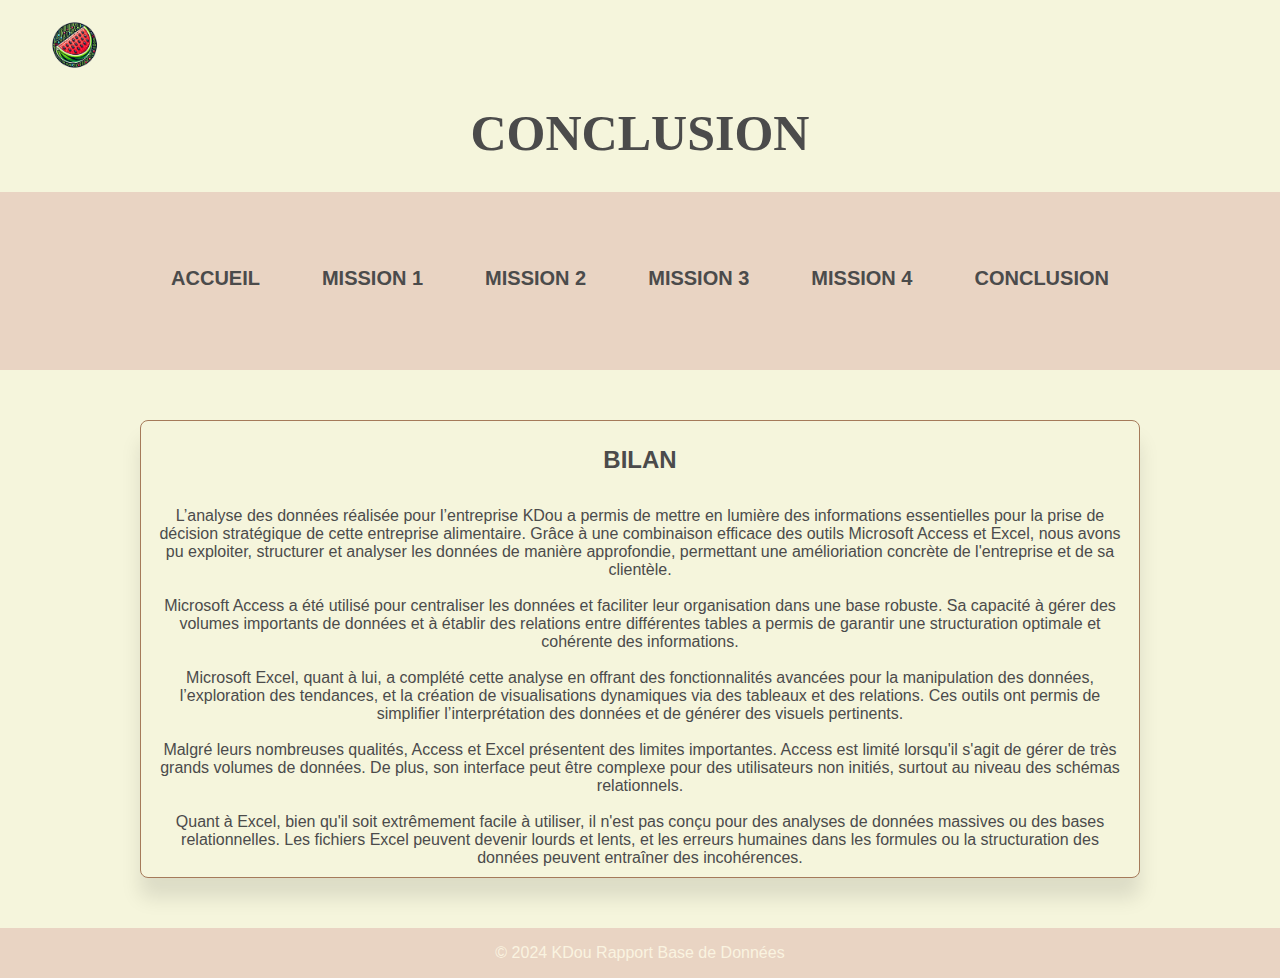
<file: conclusion.html>
<!DOCTYPE html>
<html lang="fr" xmlns="http://www.w3.org/1999/html">
<head>
    <meta charset="UTF-8">
    <meta name="viewport" content="width=device-width, initial-scale=1">
    <title>Mission 3</title>
    <link rel="stylesheet" href="assets/css/style.css">
    <link rel="icon" type="image/png" href="assets/images/logokdou.png"/>
</head>

<body>
<header>
    <img src="assets/images/logokdou.png" class="logo" height="50" width="50"/>
    <div class="text-box">
        <h1>CONCLUSION</h1>
    </div>

    <nav>
        <div class="nav-links">
            <div class="menu-toggle" onclick="toggleMenu()">☰</div>
            <ul class="nav-links">
                <li><a href="index.html">ACCUEIL</a></li>
                <li><a href="mission1.html">MISSION 1</a></li>
                <li><a href="mission2.html">MISSION 2</a></li>
                <li><a href="mission3.html">MISSION 3</a></li>
                <li><a href="mission4.html">MISSION 4</a></li>
                <li><a href="conclusion.html">CONCLUSION</a></li>
            </ul>
        </div>
    </nav>

</header>
<section class="context-section">
    <h2>BILAN</h2>
    <br>
    <p>
        L’analyse des données réalisée pour l’entreprise KDou a permis de mettre en lumière des informations essentielles pour la prise de décision stratégique de cette entreprise alimentaire.
        Grâce à une combinaison efficace des outils Microsoft Access et Excel, nous avons pu exploiter, structurer et analyser les données de manière approfondie, permettant une amélioriation concrète de l'entreprise et de sa clientèle.
     <br>
     <br>
    Microsoft Access a été utilisé pour centraliser les données et faciliter leur organisation dans une base robuste.
    Sa capacité à gérer des volumes importants de données et à établir des relations entre différentes tables a permis de garantir une structuration optimale et cohérente des informations.

        <br>
        <br>
        Microsoft Excel, quant à lui, a complété cette analyse en offrant des fonctionnalités avancées pour la manipulation des données, l’exploration des tendances, et la création de visualisations dynamiques via des tableaux et des relations.
        Ces outils ont permis de simplifier l’interprétation des données et de générer des visuels pertinents.

        <br>
        <br>
        Malgré leurs nombreuses qualités, Access et Excel présentent des limites importantes.
        Access est limité lorsqu'il s'agit de gérer de très grands volumes de données.
        De plus, son interface peut être complexe pour des utilisateurs non initiés, surtout au niveau des schémas relationnels.
        <br>
        <br>
        Quant à Excel, bien qu'il soit extrêmement facile à utiliser, il n'est pas conçu pour des analyses de données massives ou des bases relationnelles.
        Les fichiers Excel peuvent devenir lourds et lents, et les erreurs humaines dans les formules ou la structuration des données peuvent entraîner des incohérences.
    </p>
</section>

<footer>
    <p>© 2024 KDou Rapport Base de Données</p>
</footer>
</body>
</html>
</file>
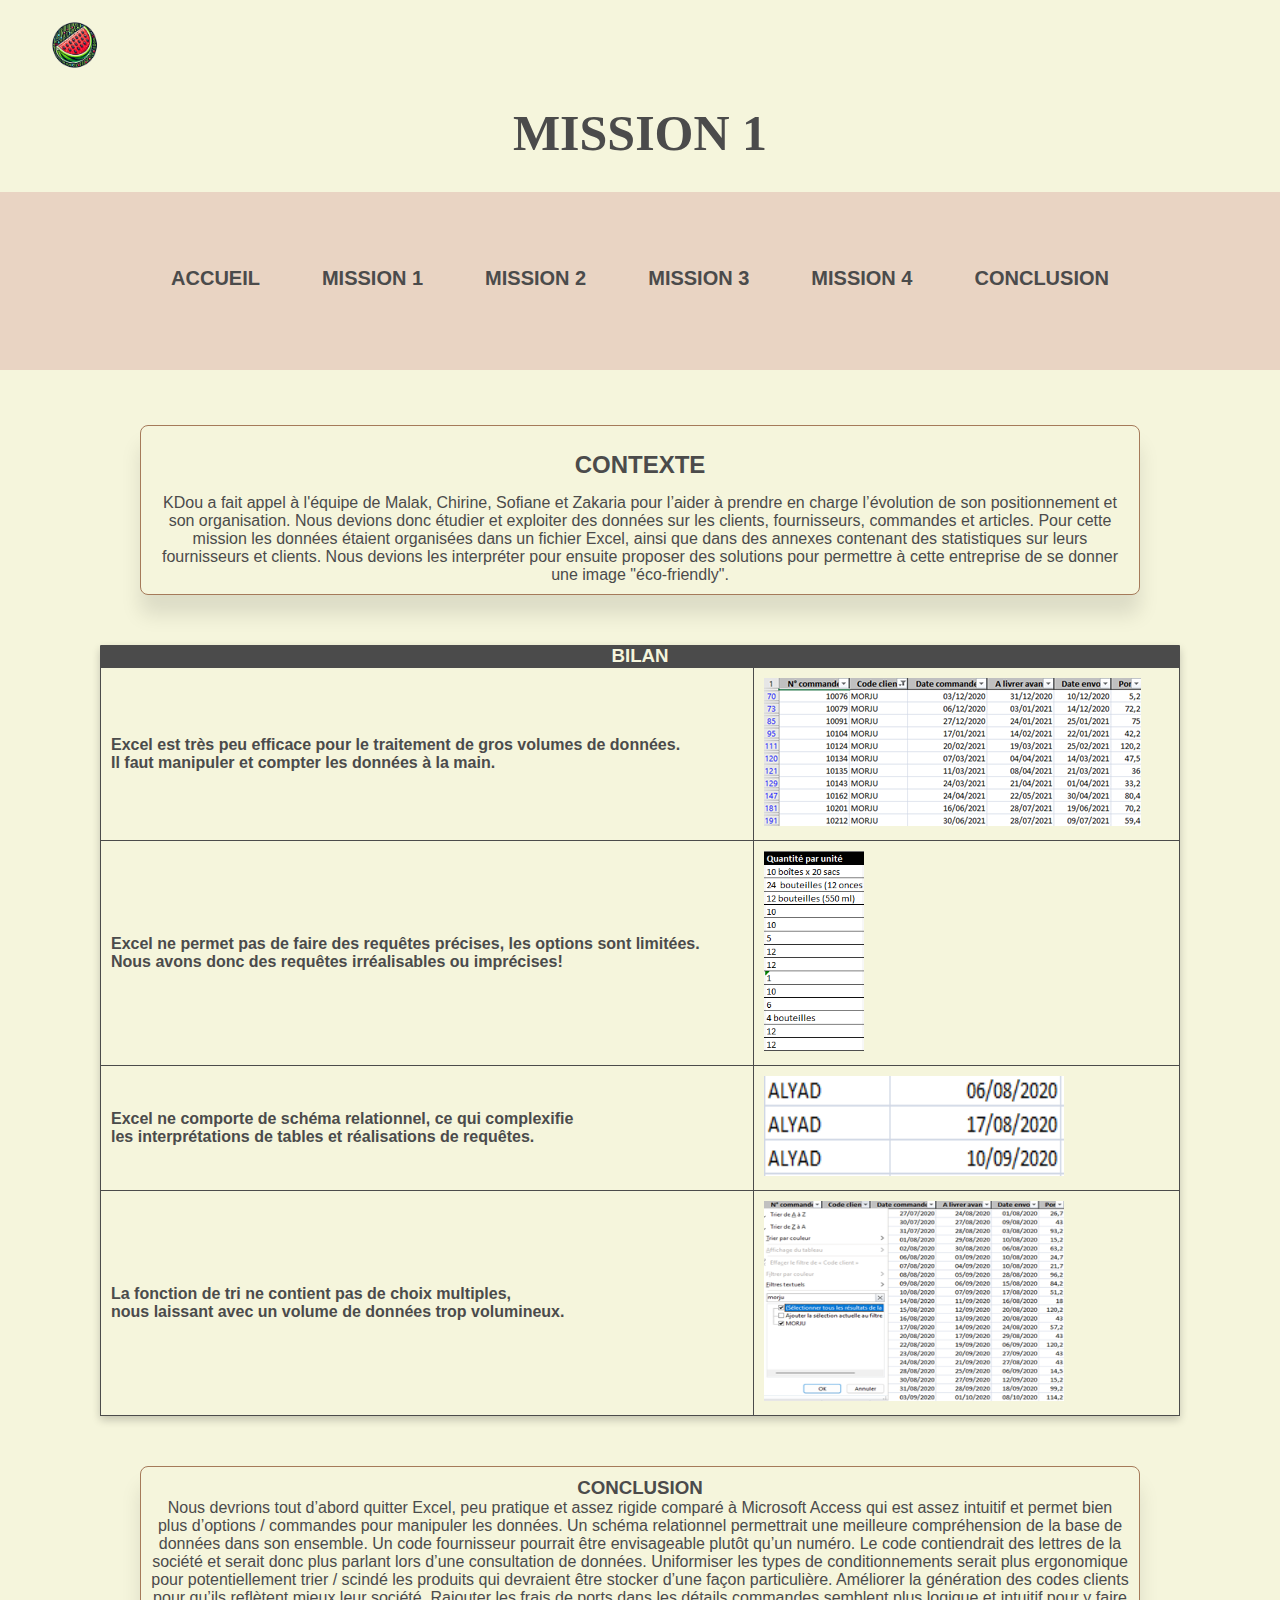
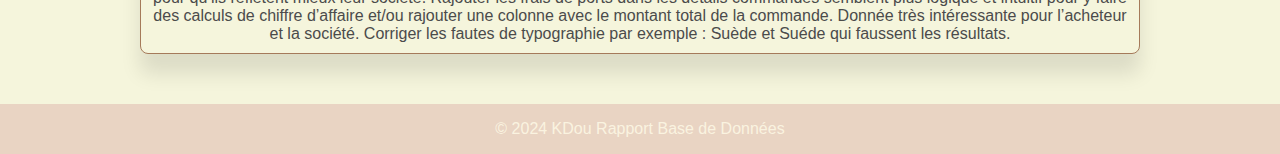
<file: mission1.html>
<!DOCTYPE html>
<html lang="en">
<head>
    <meta charset="utf-8">
    <meta name="viewport" content="width=device-width, initial-scale=1">
    <title>Mission 1</title>
    <link rel="stylesheet" href="assets/css/style.css">
    <link rel="icon" type="image/png" href="assets/images/logokdou.png"/>
</head>

<body>
<header>
    <img src="assets/images/logokdou.png" class="logo" height="50" width="50"/>
    <div class="text-box">
        <h1>MISSION 1</h1>
    </div>
    <nav>
        <div class="nav-links">
            <div class="menu-toggle" onclick="toggleMenu()">☰</div>
            <ul class="nav-links">
                <li><a href="index.html">ACCUEIL</a></li>
                <li><a href="mission1.html">MISSION 1</a></li>
                <li><a href="mission2.html">MISSION 2</a></li>
                <li><a href="mission3.html">MISSION 3</a></li>
                <li><a href="mission4.html">MISSION 4</a></li>
                <li><a href="conclusion.html">CONCLUSION</a></li>
            </ul>
        </div>
    </nav>
</header>




<main>
    <section id="mission3">
        <section class="context-section">
            <h2>CONTEXTE</h2>
            <p>
                KDou a fait appel à l'équipe de Malak, Chirine, Sofiane et Zakaria pour l’aider à prendre en charge l’évolution de son positionnement et son
                organisation. Nous devions donc étudier et exploiter des données sur les clients, fournisseurs, commandes et articles.
                Pour cette mission les données étaient organisées dans un fichier Excel, ainsi que dans des annexes contenant des statistiques sur leurs fournisseurs et clients.
                Nous devions les interpréter pour ensuite proposer des solutions pour permettre à cette entreprise de se donner une image "éco-friendly".
            </p>
        </section>

        <!-- Tableau de résumé  A GARDER A LA FIN-->
        <div class="summary-table">
            <h3 class="Bilan">BILAN </h3>
            <table>
                <tr>
                    <td>Excel est très peu efficace pour le traitement de gros volumes de données. <br>
                        Il faut manipuler et compter les données à la main. </td>
                    <td>

                        <img src="assets/images/table1.png" height="148" width="377"alt = "Grand extrait de tables"/>
                    </td>
                </tr>
                <tr>
                    <td>Excel ne permet pas de faire des requêtes précises, les options sont limitées. <br>
                        Nous avons donc des requêtes irréalisables ou imprécises! </td>
                    <td class ="img-precision">


                        <img src="assets/images/table2.PNG" height="200" width="100"alt = "Listes de quantitées par unités"/>

                    </td>
                </tr>
                <tr>
                    <td>Excel ne comporte de schéma relationnel, ce qui complexifie<br>
                        les interprétations de tables et réalisations de requêtes.</td>
                    <td>
                        <img src="assets/images/table3.PNG" height="100" width="300"alt = "Résultat incompréhensible Nom + Date"/>
                    </td>
                </tr>
                <tr>
                    <td>La fonction de tri ne contient pas de choix multiples, <br>
                        nous laissant avec un volume de données trop volumineux. </td>
                    <td>


                        <img src="assets/images/table4.png" height="200" width="300"alt = "Fonction tri d'Excel"/>
                    </td>
                </tr>
            </table>
        </div>


        <section class="context-section">
            <h3>CONCLUSION</h3>
            <p>
                Nous devrions tout d’abord quitter Excel, peu pratique et assez rigide comparé à Microsoft
                Access qui est assez intuitif et permet bien plus d’options / commandes pour manipuler les
                données. Un schéma relationnel permettrait une meilleure compréhension de la base de
                données dans son ensemble.
                Un code fournisseur pourrait être envisageable plutôt qu’un numéro. Le code contiendrait des
                lettres de la société et serait donc plus parlant lors d’une consultation de données.
                Uniformiser les types de conditionnements serait plus ergonomique pour potentiellement trier /
                scindé les produits qui devraient être stocker d’une façon particulière.
                Améliorer la génération des codes clients pour qu’ils reflètent mieux leur société.
                Rajouter les frais de ports dans les détails commandes semblent plus logique et intuitif pour y
                faire des calculs de chiffre d’affaire et/ou rajouter une colonne avec le montant total de la
                commande. Donnée très intéressante pour l’acheteur et la société.
                Corriger les fautes de typographie par exemple : Suède et Suéde qui faussent les résultats.
            </p>
        </section>
    </section>
</main>


<footer>
    <p> © 2024 KDou Rapport Base de Données</p>
</footer>
</body>
</html>
</file>
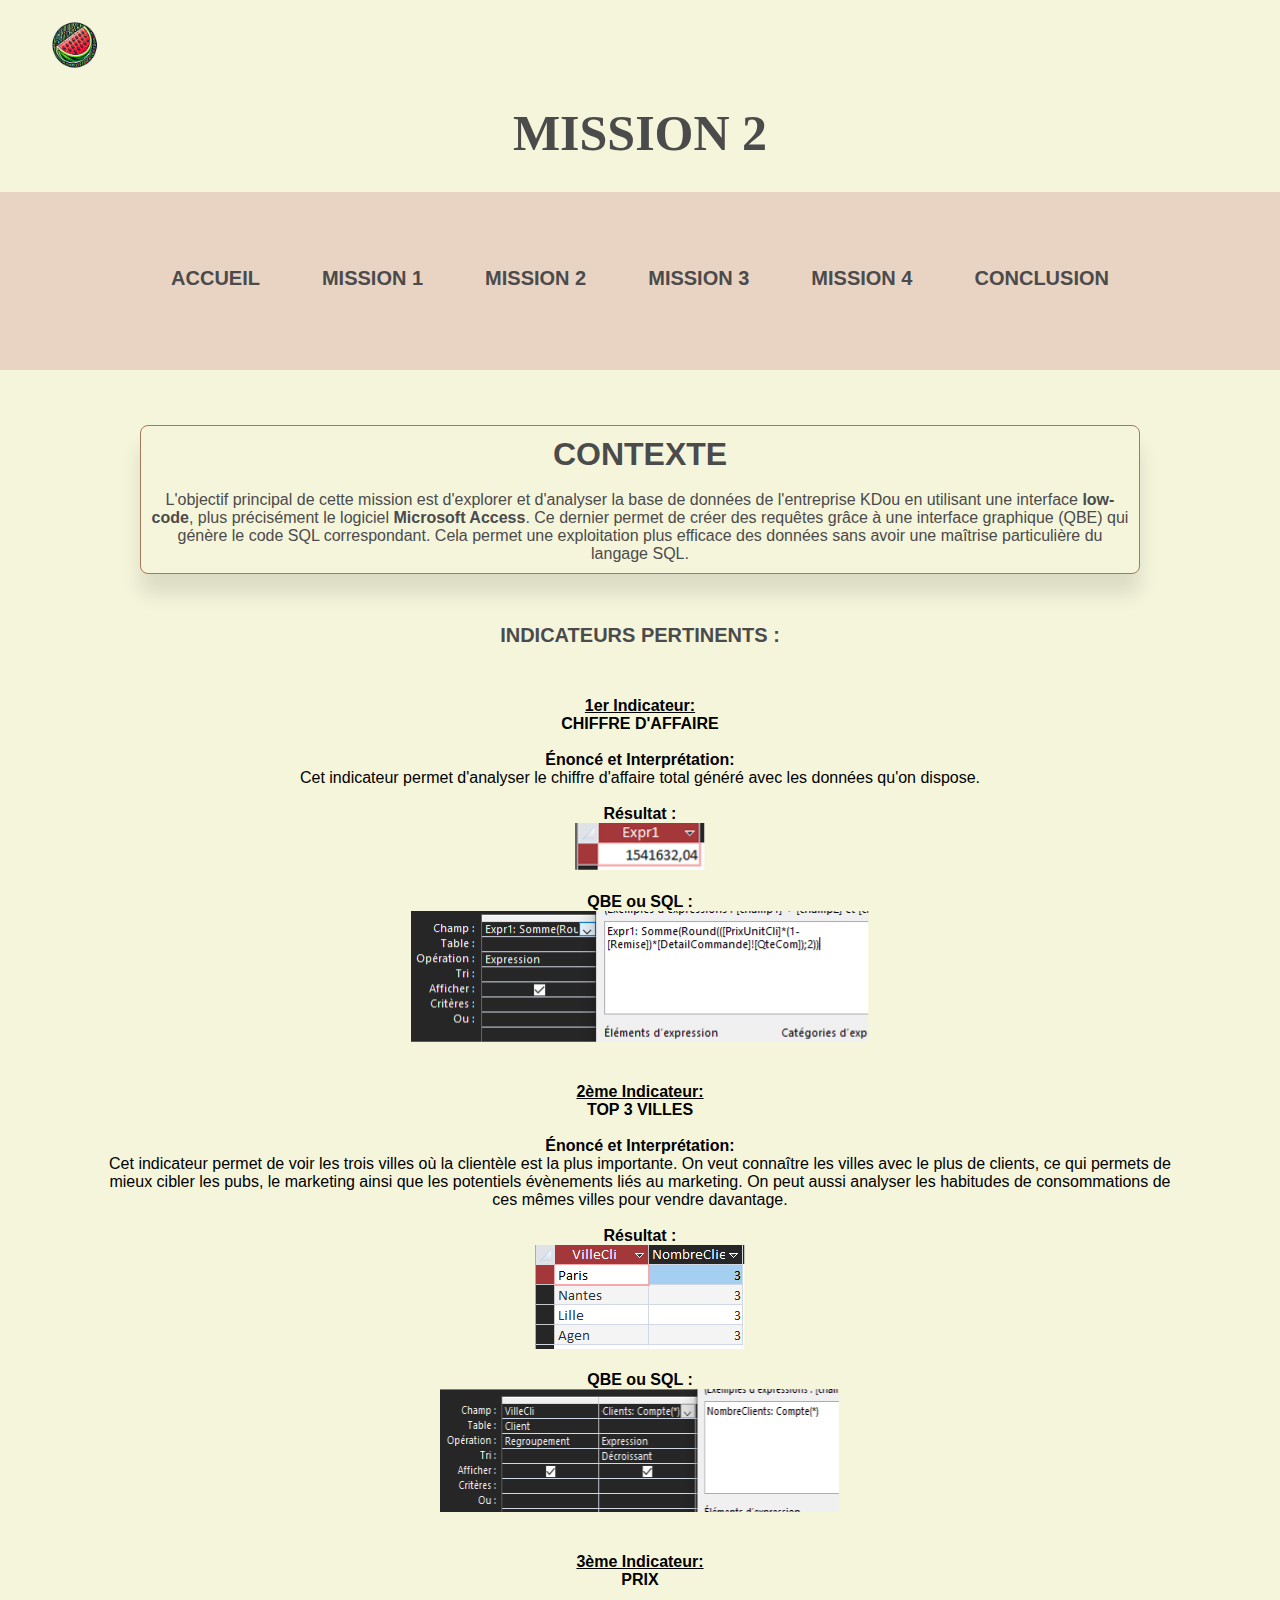
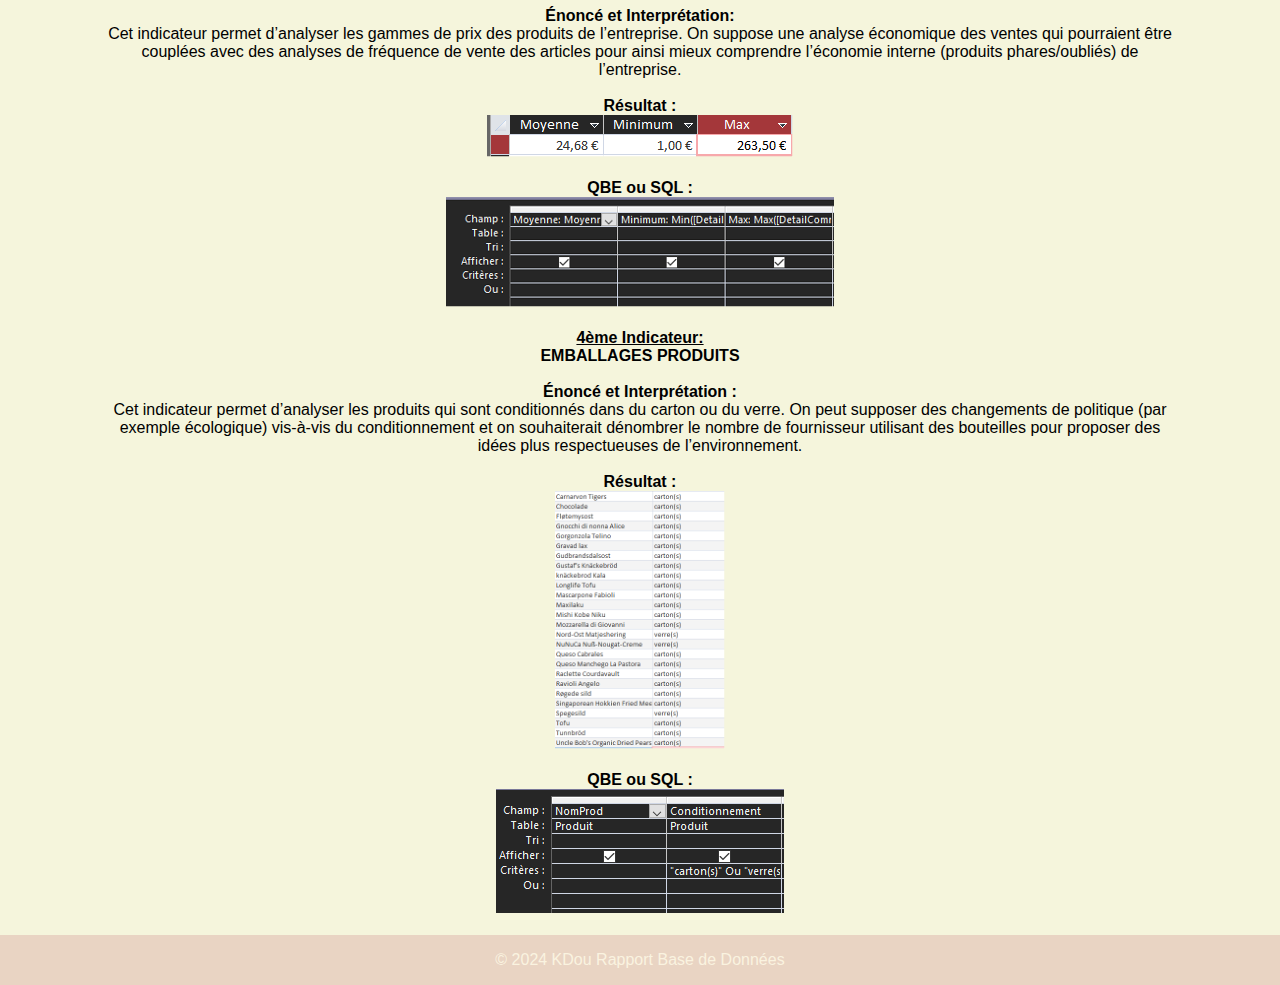
<file: mission2.html>
<!doctype html>
<html lang="fr">

<head>
  <meta charset="UTF-8">
  <meta name="viewport" content="width=device-width, initial-scale=1">
  <title>Mission 2</title>
  <link rel="stylesheet" href="assets/css/style.css">
  <link rel="icon" type="image/png" href="assets/images/logokdou.png"/>
</head>


<body>
  <header>
    <img src="assets/images/logokdou.png" class="logo" height="50" width="50"/>
    <div class="text-box">
      <h1>MISSION 2</h1>
    </div>
    <nav>
      <div class="nav-links">
        <div class="menu-toggle" onclick="toggleMenu()">☰</div>
        <ul class="nav-links">
          <li><a href="index.html">ACCUEIL</a></li>
          <li><a href="mission1.html">MISSION 1</a></li>
          <li><a href="mission2.html">MISSION 2</a></li>
          <li><a href="mission3.html">MISSION 3</a></li>
          <li><a href="mission4.html">MISSION 4</a></li>
          <li><a href="conclusion.html">CONCLUSION</a></li>
        </ul>
      </div>
    </nav>

  </header>

<main>
  <section id="mission2">
    <section class="context-section">
    <h1>CONTEXTE</h1>
    <p>
      <br>
      L'objectif principal de cette mission est d'explorer et d'analyser la base de données de l'entreprise
      KDou en utilisant une interface <strong>low-code</strong>, plus précisément le logiciel <strong>Microsoft
      Access</strong>. Ce dernier permet de créer des requêtes grâce à une interface graphique (QBE)
      qui génère le code SQL correspondant. Cela permet une exploitation plus efficace des données sans avoir
      une maîtrise particulière du langage SQL.
      </br>
    </p>
    </section>

    <h3>INDICATEURS PERTINENTS :</h3>
  </section>


  <div class="card2-container">

    <article class="card2">
      <header>
        <br>
        <h4><u>1er Indicateur:</u> </h4>
          <span><strong>CHIFFRE D'AFFAIRE</strong></span>
      </header>
      <div class="content">



          <br>
          <span><h4>Énoncé et Interprétation:</h4></span>


            <span>Cet indicateur permet d'analyser le chiffre d'affaire total généré avec les données qu'on dispose.</span>

          <br>
        <br>
          <span><strong>Résultat :</strong></span>
          <br>


          <img src="assets/images/Sans titre.png" alt="resulat" height="48" width="130"/>

        <br>
          <br>
          <span><strong>QBE ou SQL :</strong></span>
          <br>

          <img src="assets/images/qbe1.png" alt="QBE 1" height="132" width="458"/></section>
          </span>

      </div>
    </article>



    <article class="card2">
      <header>
        <br>
        <br>
        <h4><u>2ème Indicateur:</u> </h4>

        <span><strong>TOP 3 VILLES</strong></span>

        <br>
        <br>
          <span><h4>Énoncé et Interprétation:</h4></span>


            <span>Cet indicateur permet de voir les trois villes où la clientèle est la plus importante.
              On veut connaître les villes avec le plus de clients, ce qui permets de mieux cibler les pubs, le marketing ainsi que les potentiels évènements liés au marketing.
              On peut aussi analyser les habitudes de consommations de ces mêmes villes pour vendre davantage. </span>

        <br>
          <br>
          <span><strong>Résultat :</strong></span>
          <span>
                  <br>

              <img src="assets/images/top3.png" alt="resulat 2" height="104" width="210"/>
          </span>
        <br>
          <br>
          <span><strong>QBE ou SQL :</strong></span>

        <br>
          <img src="assets/images/top3sql.png" alt="QBE 2" height="124" width="400"/>
      </header>

      <div class="content">


      </div>
    </article>



    <article class="card2">
      <header>
        <br>
        <br>
        <h4><u>3ème Indicateur:</u></h4>
        <span><strong>PRIX</strong></span>
      </header>
      <div class="content">

          <br>
          <span><h4>Énoncé et Interprétation:</h4></span>
          <p>
            Cet indicateur permet d’analyser les gammes de prix des produits de l’entreprise.
            On suppose une analyse économique des ventes qui pourraient être couplées avec des analyses de fréquence de vente des articles pour ainsi mieux comprendre l’économie interne (produits phares/oubliés) de l’entreprise.
            <br>
          </p>
          <br>
          <span><strong>Résultat :</strong></span>

          <span>
 <br>
      <img src="assets/images/3eresultat.png" alt="resulat 3" height="42" width="306"/>

          </span>
<br>
        <br>
          <span><strong>QBE ou SQL :</strong></span>

        <br>
          <img src="assets/images/qbe3eme.png" alt="QBE 3" height="110" width="388"/>


      </div>
    </article>


    <article class="card2">
      <header>
        <br>
        <h4><u>4ème Indicateur:</u></h4>
        <span><strong>EMBALLAGES PRODUITS</strong></span>
      </header>
      <div class="content">



          <br>
          <span><h4>Énoncé et Interprétation :</h4></span>
          <p>
            Cet indicateur permet d’analyser les produits qui sont conditionnés dans du carton ou du verre.
            On peut supposer des changements de politique (par exemple écologique) vis-à-vis du conditionnement et on souhaiterait dénombrer le nombre de fournisseur utilisant des bouteilles pour proposer des idées plus respectueuses de l’environnement.
          </p>
          <br>
          <span><strong>Résultat :</strong></span>

          <span>
 <br>
      <img src="assets/images/resultat4e.png" alt="resulat 4" height="258" width="170"/>

          </span>
  <br>
        <br>
          <span><strong>QBE ou SQL :</strong></span>

        <br>
          <img src="assets/images/qbe4.png" alt="QBE 4" height="124" width="288"/></ol>

      </div>
    </article>
  </div>
  </section>
</main>
  <br>

  <footer>
    <p>© 2024 KDou Rapport Base de Données</p>
  </footer>
</body>

</html>
</file>
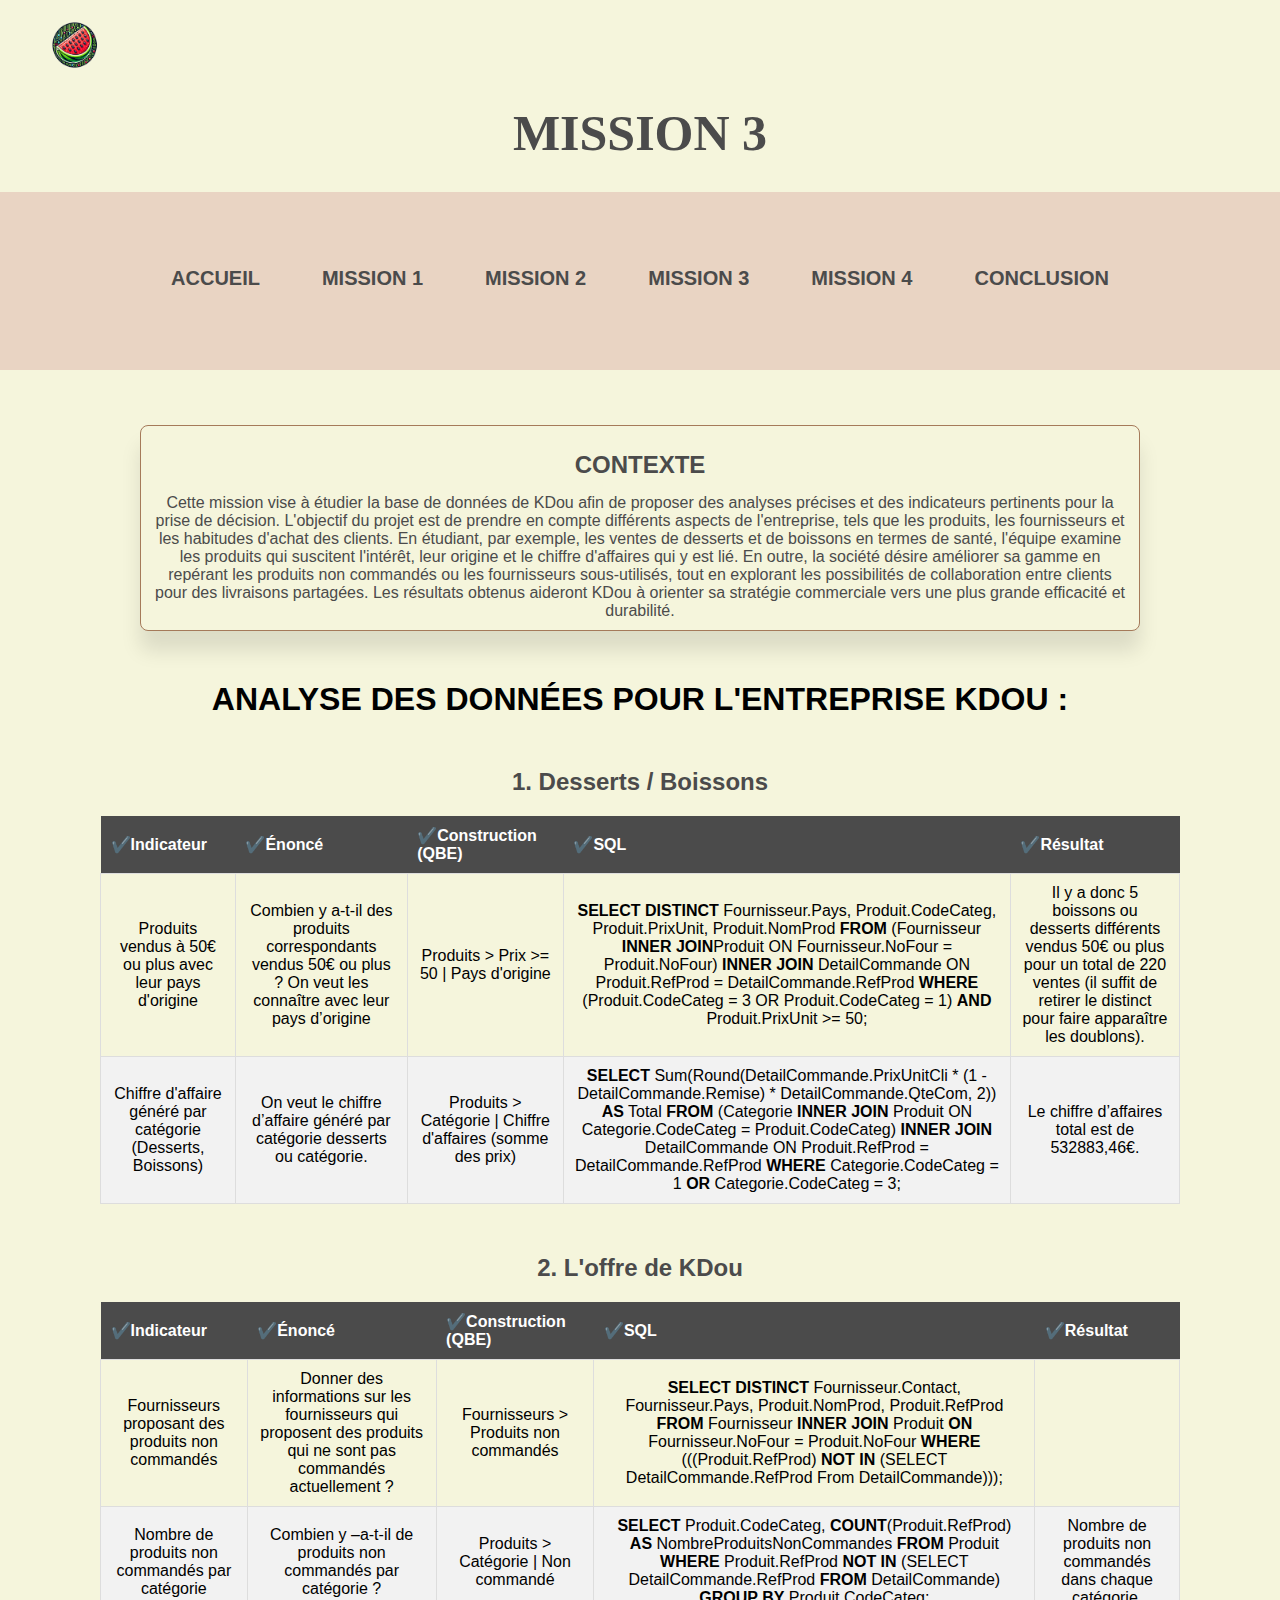
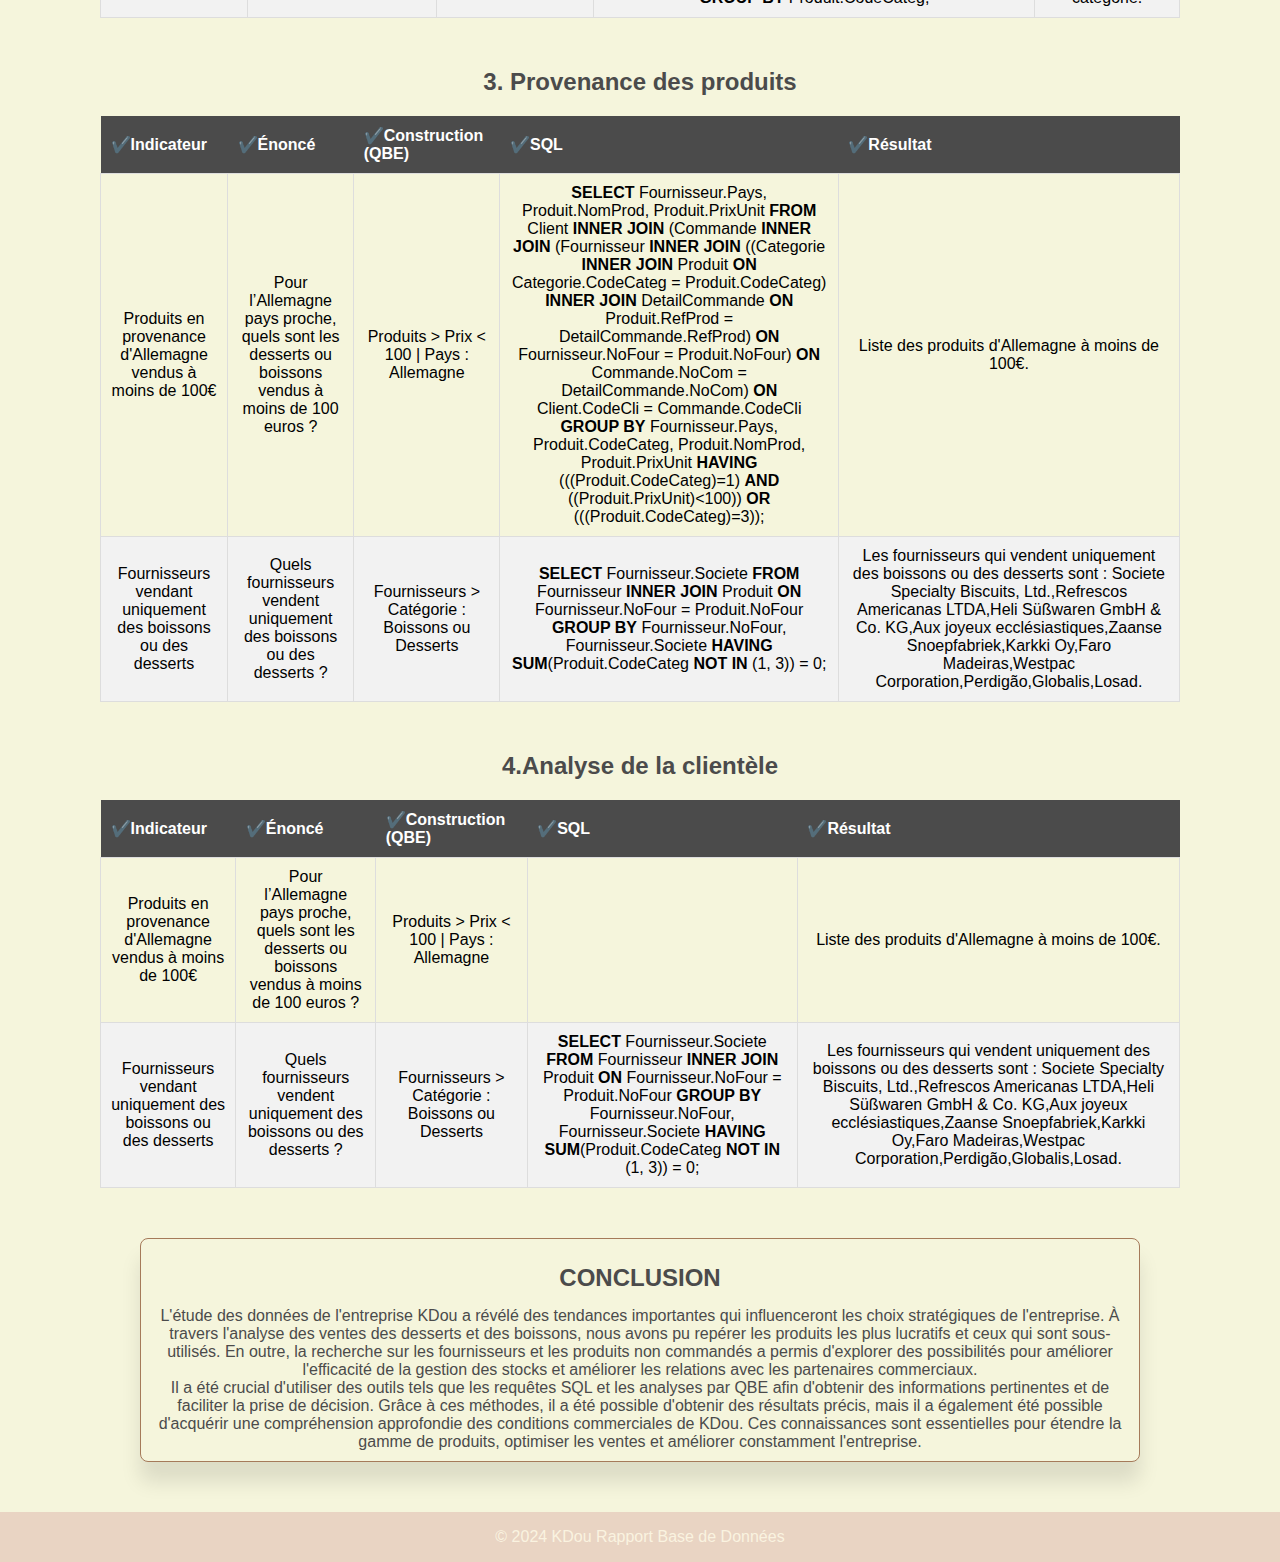
<file: mission3.html>
<!DOCTYPE html>
<html lang="fr">
<head>
  <meta charset="UTF-8">
  <meta name="viewport" content="width=device-width, initial-scale=1">
  <title>Mission 3</title>
  <link rel="stylesheet" href="assets/css/style.css">
  <link rel="icon" type="image/png" href="assets/images/logokdou.png"/>
</head>

<body>
<header>
  <img src="assets/images/logokdou.png" class="logo" height="50" width="50"/>
  <div class="text-box">
    <h1>MISSION 3</h1>
  </div>

  <nav>
    <div class="nav-links">
      <div class="menu-toggle" onclick="toggleMenu()">☰</div>
      <ul class="nav-links">
        <li><a href="index.html">ACCUEIL</a></li>
        <li><a href="mission1.html">MISSION 1</a></li>
        <li><a href="mission2.html">MISSION 2</a></li>
        <li><a href="mission3.html">MISSION 3</a></li>
        <li><a href="mission4.html">MISSION 4</a></li>
        <li><a href="conclusion.html">CONCLUSION</a></li>
      </ul>
    </div>
  </nav>

</header>

<main>

  <section id="mission3">
    <section class="context-section">
    <h2>CONTEXTE</h2>
    <p>
      Cette mission vise à étudier la base de données de KDou afin de proposer des analyses précises et des indicateurs
      pertinents pour la prise de décision.
      L'objectif du projet est de prendre en compte différents aspects de l'entreprise, tels que les produits,
      les fournisseurs et les habitudes d'achat des clients.
      En étudiant, par exemple, les ventes de desserts et de boissons en termes de santé, l'équipe examine les produits
      qui suscitent l'intérêt, leur origine et le chiffre d'affaires qui y est lié.
      En outre, la société désire améliorer sa gamme en repérant les produits non commandés ou les fournisseurs
      sous-utilisés, tout en explorant les possibilités de collaboration entre clients pour des livraisons partagées.
      Les résultats obtenus aideront KDou à orienter sa stratégie commerciale vers une plus grande efficacité et durabilité.
    </p>
    </section>

    <section>
    <h1>ANALYSE DES DONNÉES POUR L'ENTREPRISE KDOU :</h1>
    </section>



    <h2>1. Desserts / Boissons</h2>
    <table class="indicators-table">
      <thead>
        <tr>
          <th>✔️Indicateur</th>
          <th>✔️Énoncé</th>
          <th>✔️Construction (QBE)</th>
          <th>✔️SQL</th>
          <th>✔️Résultat</th>
        </tr>
      </thead>
      <tbody>
      <tr>
        <td>Produits vendus à 50€ ou plus avec leur pays d'origine</td>
        <td>Combien y a-t-il des produits correspondants vendus 50€ ou plus ? On veut les connaître
          avec leur pays d’origine</td>
        <td><code>Produits > Prix >= 50 | Pays d'origine</code></td>
        <td><code>
          <strong>SELECT DISTINCT</strong> Fournisseur.Pays, Produit.CodeCateg, Produit.PrixUnit, Produit.NomProd
          <strong>FROM</strong> (Fournisseur
          <strong>INNER JOIN</strong>Produit ON Fournisseur.NoFour = Produit.NoFour)
          <strong>INNER JOIN</strong> DetailCommande ON Produit.RefProd = DetailCommande.RefProd
          <strong>WHERE</strong> (Produit.CodeCateg = 3 OR Produit.CodeCateg = 1)
          <strong>AND</strong> Produit.PrixUnit >= 50;
        </code></td>
        <td>Il y a donc 5 boissons ou desserts différents vendus 50€ ou plus pour un total de 220 ventes (il suffit de
          retirer le distinct pour faire apparaître les doublons).</td>
      </tr>

      <tr>
        <td>Chiffre d'affaire généré par catégorie (Desserts, Boissons)</td>
        <td>On veut le chiffre d’affaire généré par catégorie desserts ou catégorie. </td>
        <td><code>Produits > Catégorie | Chiffre d'affaires (somme des prix)</code></td>
        <td><code>
          <strong>SELECT</strong> Sum(Round(DetailCommande.PrixUnitCli * (1 - DetailCommande.Remise) * DetailCommande.QteCom, 2)) <strong>AS</strong> Total
          <strong>FROM</strong>
          (Categorie
          <strong>INNER JOIN</strong> Produit ON Categorie.CodeCateg = Produit.CodeCateg)
          <strong>INNER JOIN</strong> DetailCommande ON Produit.RefProd = DetailCommande.RefProd
          <strong>WHERE</strong>
          Categorie.CodeCateg = 1 <strong>OR</strong> Categorie.CodeCateg = 3;
        </code></td>
        <td>Le chiffre d’affaires total est de 532883,46€.</td>
      </tr>
      </tbody>
    </table>

    <!--L'offre de KDou -->
    <h2>2. L'offre de KDou</h2>
    <table class="indicators-table">
      <thead>
      <tr>
        <th>✔️Indicateur</th>
        <th>✔️Énoncé</th>
        <th>✔️Construction (QBE)</th>
        <th>✔️SQL</th>
        <th>✔️Résultat</th>
      </tr>
      </thead>
      <tbody>
      <tr>
        <td>Fournisseurs proposant des produits non commandés</td>
        <td>Donner des informations sur les fournisseurs qui proposent des produits qui ne sont pas
          commandés actuellement ? </td>
        <td><code>Fournisseurs > Produits non commandés</code></td>
        <td><code>
          <strong>SELECT DISTINCT</strong> Fournisseur.Contact, Fournisseur.Pays, Produit.NomProd, Produit.RefProd
          <strong>FROM</strong> Fournisseur <strong>INNER JOIN</strong> Produit <strong>ON</strong> Fournisseur.NoFour = Produit.NoFour
          <strong>WHERE</strong> (((Produit.RefProd) <strong>NOT IN</strong> (SELECT DetailCommande.RefProd From DetailCommande)));
        </code></td>
        <td></td>
      </tr>
      <tr>
        <td>Nombre de produits non commandés par catégorie</td>
        <td> Combien y –a-t-il de produits non commandés par catégorie ?</td>
        <td><code>Produits > Catégorie | Non commandé</code></td>
        <td><code>
          <strong>SELECT</strong> Produit.CodeCateg, <strong>COUNT</strong>(Produit.RefProd) <strong>AS</strong> NombreProduitsNonCommandes
          <strong>FROM</strong> Produit
          <strong>WHERE</strong> Produit.RefProd <strong>NOT IN</strong> (SELECT DetailCommande.RefProd <strong>FROM</strong> DetailCommande)
          <strong>GROUP BY</strong> Produit.CodeCateg;

        </code></td>
        <td>Nombre de produits non commandés dans chaque catégorie.</td>
      </tr>
      </tbody>
    </table>


    <!-- Provenance des produits -->
    <h2>3. Provenance des produits</h2>
    <table class="indicators-table">
      <thead>
      <tr>
        <th>✔️Indicateur</th>
        <th>✔️Énoncé</th>
        <th>✔️Construction (QBE)</th>
        <th>✔️SQL</th>
        <th>✔️Résultat</th>
      </tr>
      </thead>
      <tbody>
      <tr>
        <td>Produits en provenance d'Allemagne vendus à moins de 100€</td>
        <td>Pour l’Allemagne pays proche, quels sont les desserts ou boissons vendus à moins
          de 100 euros ?</td>
        <td><code>Produits > Prix < 100 | Pays : Allemagne</code></td>
        <td><code>
          <strong>SELECT</strong> Fournisseur.Pays, Produit.NomProd, Produit.PrixUnit
          <strong>FROM</strong> Client <strong>INNER JOIN</strong> (Commande <strong>INNER JOIN</strong> (Fournisseur <strong>INNER JOIN</strong>
          ((Categorie <strong>INNER JOIN</strong> Produit <strong>ON</strong> Categorie.CodeCateg = Produit.CodeCateg) <strong>INNER JOIN</strong>
          DetailCommande <strong>ON</strong> Produit.RefProd = DetailCommande.RefProd) <strong>ON</strong> Fournisseur.NoFour = Produit.NoFour)
          <strong>ON</strong> Commande.NoCom = DetailCommande.NoCom) <strong>ON</strong> Client.CodeCli = Commande.CodeCli
          <strong>GROUP BY</strong> Fournisseur.Pays, Produit.CodeCateg, Produit.NomProd, Produit.PrixUnit
          <strong>HAVING</strong> (((Produit.CodeCateg)=1) <strong>AND</strong> ((Produit.PrixUnit)<100)) <strong>OR</strong> (((Produit.CodeCateg)=3));

        </code></td>
        <td>Liste des produits d'Allemagne à moins de 100€.</td>
      </tr>
      <tr>
        <td>Fournisseurs vendant uniquement des boissons ou des desserts</td>
        <td>Quels fournisseurs vendent uniquement des boissons ou des desserts ?</td>
        <td><code>Fournisseurs > Catégorie : Boissons ou Desserts</code></td>
        <td><code>
          <strong>SELECT</strong> Fournisseur.Societe
          <strong>FROM</strong> Fournisseur
          <strong>INNER JOIN</strong> Produit <strong>ON</strong> Fournisseur.NoFour = Produit.NoFour
          <strong>GROUP BY</strong> Fournisseur.NoFour, Fournisseur.Societe
          <strong>HAVING SUM</strong>(Produit.CodeCateg <strong>NOT IN</strong> (1, 3)) = 0;

        </code></td>
        <td>
          Les fournisseurs qui vendent uniquement des boissons ou des desserts sont : Societe
          Specialty Biscuits, Ltd.,Refrescos Americanas LTDA,Heli Süßwaren GmbH & Co. KG,Aux joyeux ecclésiastiques,Zaanse Snoepfabriek,Karkki Oy,Faro Madeiras,Westpac  Corporation,Perdigão,Globalis,Losad.

        </td>
      </tr>
      </tbody>
    </table>

    <h2>4.Analyse de la clientèle</h2>
    <table class="indicators-table">
      <thead>
      <tr>
        <th>✔️Indicateur</th>
        <th>✔️Énoncé</th>
        <th>✔️Construction (QBE)</th>
        <th>✔️SQL</th>
        <th>✔️Résultat</th>
      </tr>
      </thead>
      <tbody>
      <tr>
        <td>Produits en provenance d'Allemagne vendus à moins de 100€</td>
        <td>Pour l’Allemagne pays proche, quels sont les desserts ou boissons vendus à moins
          de 100 euros ?
        </td>
        <td><code>Produits > Prix < 100 | Pays : Allemagne</code></td>
        <td><code>

        </code></td>
        <td>Liste des produits d'Allemagne à moins de 100€.</td>
      </tr>

      <tr>
        <td>Fournisseurs vendant uniquement des boissons ou des desserts</td>
        <td>Quels fournisseurs vendent uniquement des boissons ou des desserts ?</td>
        <td><code>Fournisseurs > Catégorie : Boissons ou Desserts</code></td>
        <td><code>
          <strong>SELECT</strong> Fournisseur.Societe
          <strong>FROM</strong> Fournisseur
          <strong>INNER JOIN</strong> Produit <strong>ON</strong> Fournisseur.NoFour = Produit.NoFour
          <strong>GROUP BY</strong> Fournisseur.NoFour, Fournisseur.Societe
          <strong>HAVING SUM</strong>(Produit.CodeCateg <strong>NOT IN</strong> (1, 3)) = 0;

        </code></td>
        <td>
          Les fournisseurs qui vendent uniquement des boissons ou des desserts sont : Societe
          Specialty Biscuits, Ltd.,Refrescos Americanas LTDA,Heli Süßwaren GmbH & Co. KG,Aux joyeux ecclésiastiques,Zaanse Snoepfabriek,Karkki Oy,Faro Madeiras,Westpac  Corporation,Perdigão,Globalis,Losad.

        </td>
      </tr>
      </tbody>
    </table>


  </section>

  <section class="context-section">
    <h2>CONCLUSION</h2>
    <p>
      L'étude des données de l'entreprise KDou a révélé des tendances importantes qui influenceront les choix
      stratégiques de l'entreprise. À travers l'analyse des ventes des desserts et des boissons, nous avons pu repérer
      les produits les plus lucratifs et ceux qui sont sous-utilisés. En outre, la recherche sur les fournisseurs et les
      produits non commandés a permis d'explorer des possibilités pour améliorer l'efficacité de la gestion des stocks et
      améliorer les relations avec les partenaires commerciaux.
    </p>

    <p>
      Il a été crucial d'utiliser des outils tels que les requêtes SQL et les analyses par QBE afin d'obtenir des informations
      pertinentes et de faciliter la prise de décision. Grâce à ces méthodes, il a été possible d'obtenir des résultats précis,
      mais il a également été possible d'acquérir une compréhension approfondie des conditions commerciales de KDou. Ces
      connaissances sont essentielles pour étendre la gamme de produits, optimiser les ventes et améliorer constamment
      l'entreprise.
    </p>
  </section>
  </main>

  <footer>
    <p>© 2024 KDou Rapport Base de Données</p>
  </footer>

</body>
</html>
</file>
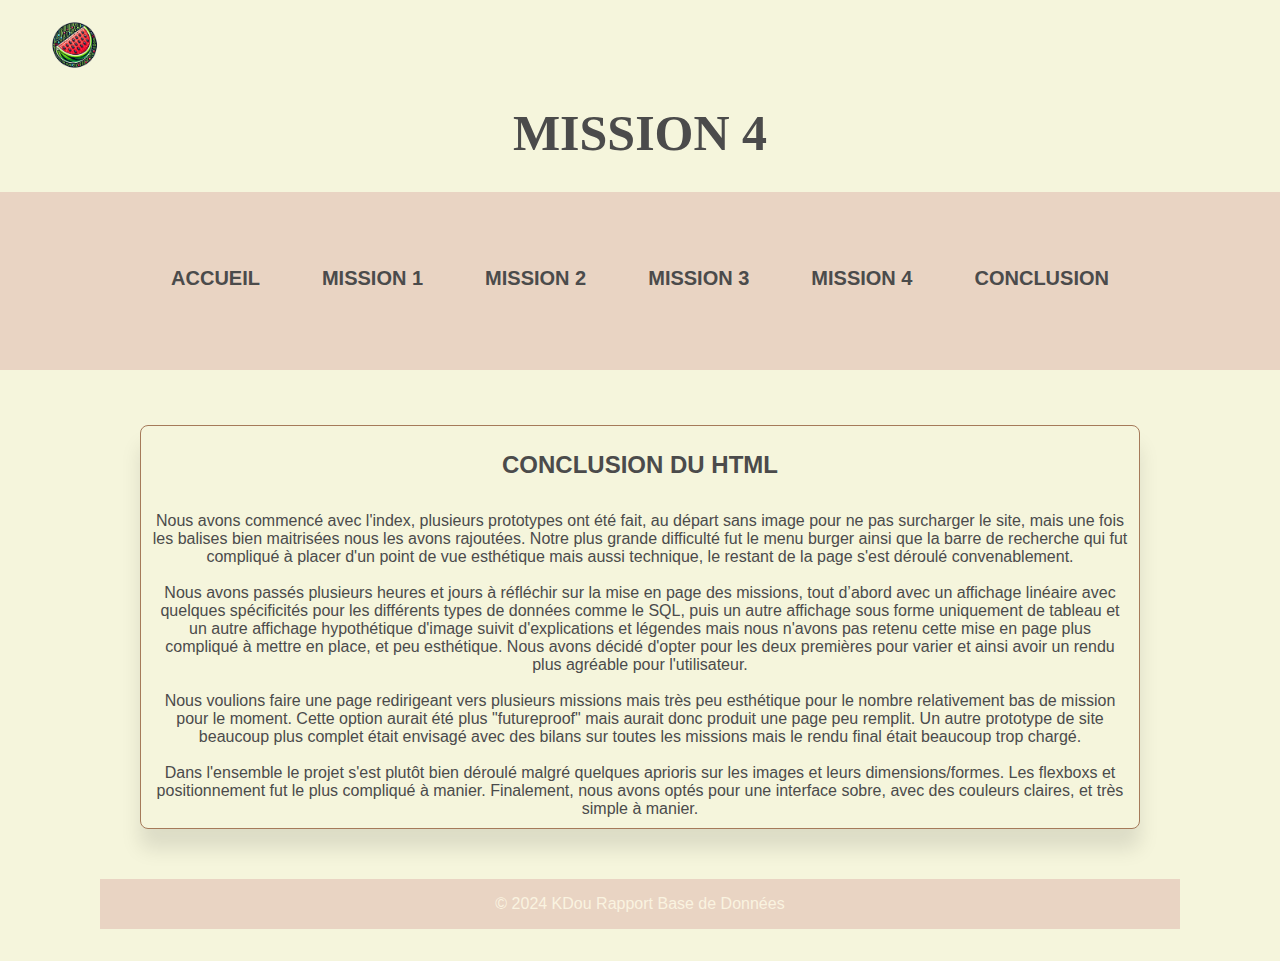
<file: mission4.html>
<!DOCTYPE html>
<html lang="en">
<head>
    <meta charset="utf-8">
    <meta name="viewport" content="width=device-width, initial-scale=1">
    <title>Mission 1</title>
    <link rel="stylesheet" href="assets/css/style.css">
    <link rel="icon" type="image/png" href="assets/images/logokdou.png"/>
</head>

<body>
<header>
    <img src="assets/images/logokdou.png" class="logo" height="50" width="50"/>
    <div class="text-box">
        <h1>MISSION 4</h1>
    </div>
    <nav>
        <div class="nav-links">
            <div class="menu-toggle" onclick="toggleMenu()">☰</div>
            <ul class="nav-links">
                <li><a href="index.html">ACCUEIL</a></li>
                <li><a href="mission1.html">MISSION 1</a></li>
                <li><a href="mission2.html">MISSION 2</a></li>
                <li><a href="mission3.html">MISSION 3</a></li>
                <li><a href="mission4.html">MISSION 4</a></li>
                <li><a href="conclusion.html">CONCLUSION</a></li>
            </ul>
        </div>
    </nav>
</header>

<main>
    <section id="mission4">
        <section class="context-section">
            <h2>CONCLUSION DU HTML</h2>
            <p>
                <br>
                Nous avons commencé avec l'index, plusieurs prototypes ont été fait, au départ sans image pour ne pas surcharger le site, mais une fois les balises bien maitrisées nous les avons rajoutées.
                Notre plus grande difficulté fut le menu burger ainsi que la barre de recherche qui fut compliqué à placer d'un point de vue esthétique mais aussi technique, le restant de la page s'est déroulé convenablement.
                <br>
                <br>
                Nous avons passés plusieurs heures et jours à réfléchir sur la mise en page des missions,
                tout d’abord avec un affichage linéaire avec quelques spécificités pour les différents types de données comme le SQL,
                puis un autre affichage sous forme uniquement de tableau et un autre affichage hypothétique d'image suivit d'explications et légendes mais nous n'avons pas retenu cette mise en page plus compliqué à mettre en place,
                et peu esthétique.
                Nous avons décidé d'opter pour les deux premières pour varier et ainsi avoir un rendu plus agréable pour l'utilisateur.
                <br>
                <br>
                Nous voulions faire une page redirigeant vers plusieurs missions mais très peu esthétique pour le nombre relativement bas de mission pour le moment. Cette option aurait été plus "futureproof" mais aurait donc produit une page peu remplit.
                Un autre prototype de site beaucoup plus complet était envisagé avec des bilans sur toutes les missions mais le rendu final était beaucoup trop chargé.
                <br>
                <br>
                Dans l'ensemble le projet s'est plutôt bien déroulé malgré quelques aprioris sur les images et leurs dimensions/formes. Les flexboxs et positionnement fut le plus compliqué à manier.
                Finalement, nous avons optés pour une interface sobre, avec des couleurs claires, et très simple à manier.
            </p>
        </section>

        <footer>
            <p>© 2024 KDou Rapport Base de Données</p>
        </footer>
</body>
</html>
</file>
<file: assets/css/style.css>
* {
    margin: 0;
    padding: 0;
    font-family: "Geist", sans-serif;
    box-sizing: border-box;
}

body {
    background-color: #F5F5DC;
    font-family: Arial, sans-serif;
    color: black;
    display: flex;
    flex-direction: column;
    min-height: 100vh;
    width: 100%;
    overflow-x: hidden;
}

.header {
    justify-content: center;
    align-items: center;
    padding: 20px 0;
}

.logo {
    height: 50px;
    margin-top: 20px;
    margin-left: 50px;
}

.menu-toggle {
    display: none;
}




nav {
    display: flex;
    justify-content: center;
    align-items: center;
    padding: 5% 6%;
    width: 100%;
    box-sizing: border-box;
    flex-wrap: wrap;
    background-color: #E9D4C3;
    background-size: cover; /* Pour couvrir toute la largeur et hauteur de l'élément */
    background-position: center; /* Centre l'image */

}

nav img {
    width: 150px;
    height: auto;
    margin-right: 30px;
    padding: 8px 20px;
    position: relative; /* Garde l'image positionnée normalement */

}

.nav-links ul {
    display:inline-flex;
    justify-content: space-evenly;
    list-style: none;
    padding: 0;
    margin: 0;
}

.nav-links ul li {
    display: inline-flex;
    padding: 10px 30px;
}

.nav-links ul li a {
    color: #4B4B4B;
    text-decoration: none;
    font-weight: 600;
    font-size: 20px;
    position: relative;
    padding-bottom: 5px;
    transition:  color 0.3s, border-bottom 0.3s;
}






.nav-links #toggle-menu:checked + .menu-icon + .menu {
    display: block;
}

.menu-icon {
    font-size: 30px;
    cursor: pointer;
}

/*titre tout en haut*/
.text-box {
    position: relative;
    top: 50%;
    left: 50%;
    transform: translateX(-50%);
    text-align: center;
}

.text-box h1 {
    font-size: 50px;
    margin-top: 30px;
    padding-bottom: 30px;
}

.text-box p {
    margin: 10px 0 40px;
    font-size: 14px;
}

.text-box div {
    display: flex;
    justify-content: center;
    align-items: center;
}



@media (max-width: 520px) {
    .text-box h1 {
        font-size: 40px;
    }
}

.h1 {
    display: flex;
    flex-direction: column;
    align-items: center;
    justify-content: center;
}

header h1 {
    color: #4B4B4B;
    text-align: center;
    font-family: "Mongolian Baiti";
}

.card-1 {
    background-color: sandybrown;
    margin: 1px;
    padding: 15px;
}

.dropdown {
    position: relative;
    display: inline-block;
}


.dropbtn {
    background-color: #A57A5A;
    color: #FAF3E0;
    padding: 10px 15px;
    font-size: 1em;
    border: none;
    cursor: pointer;
    border-radius: 5px;
}

.dropdown-content,
.dropdown-CF-content {
    display: none;
    position: absolute;
    background-color: #D9CAB3;
    min-width: 160px;
    box-shadow: 0 8px 16px 0 rgba(0, 0, 0, 0.2);
    z-index: 1;
}

.dropdown-content a,
.dropdown-CF-content a {
    color: #4B4B4B;
    padding: 12px 16px;
    display: block;
}

.dropdown-content a:hover {
    background-color: #D9CAB3;
}

.dropdown-CF:hover .dropdown-CF-content .dropdown-content {
    display: block;
}

.dropdown:hover .dropbtn {
    background-color: #A57A5A;
}

.dropdown-CF {
    position: relative;
    display: inline-block;
}

.dropdown-CF-content a:hover {
    background-color: sandybrown;
}
.CF {
    background-color: #A57A5A;
    color: white;
    padding: 5px 5px;
    font-size: 1em;
    cursor: pointer;
    border-radius: 5px;
}
nav ul {
    display: inline-block;
    justify-content: center;
    list-style: none;
}

nav ul li {
    margin: 1px;
}

nav ul li a {
    color: white;
    text-decoration: none;
}



main {
    flex-grow: 1;
    margin-top: 5px;
    margin-right: 50px;
    margin-left: 50px;
    padding-right: 50px;
    padding-left: 50px;
}

section {
    margin-bottom: 2rem;
}

h2 {
    color: #4B4B4B;
    margin-bottom: 0.5rem;
    margin-top: 50px;
    text-align: center;
}

section p {
    padding-left: 0;
}

footer {
    background-color: #E9D4C3;
    color: #FAF3E0;

    text-align: center;
    padding: 1rem;
}



.card {
    background-color: #4B4B4B;
    color: #FAF3E0;
    padding: 10px;
    box-shadow: 0 4px 8px rgba(0, 0, 0, 0.2);
    text-align: center;
    border-radius: 5px;
    width: 100%;
    max-width: 200px;
    margin: 10px;
}
.card-container {
    display: flex;
    flex-wrap: wrap;
    justify-content: center;
    gap: 80px;
    padding: 20px;
}
.card img {
    width: 100px;
    height: 100px;
    border-radius: 5px;
    object-fit: cover;
    margin-bottom: 10px;
}

@media (max-width: 768px) {
    .menu-toggle {
        display: block;
        font-size: 30px;
        cursor: pointer;
        color: #4B4B4B;
    }

    .nav-links ul {
        display: none;
        flex-direction: column;
        width: 100%;
        position: absolute;
        top: 60px;
        background-color: #D9CAB3;
    }

    nav.active .nav-links ul {
        display: block;
    }

    .card, table {
        width: 100%;
    }

    th, td {
        padding: 8px;
    }

    td code {
        font-size: 12px;
    }

}


.mission-content {
    padding: 10px;
    max-width: 800px;
    margin: 20px auto;
    text-align: left;
}

.mission-section {
    margin-bottom: 20px;
}

.mission-content h2 {
    font-size: 50px;
    text-align: center;
    color: #4B4B4B;
}

.nav-links ul li a {
    color: #4B4B4B;
    text-decoration: none;
    font-weight: 600;
}

.nav-links ul li a:hover {
    color: #A57A5A;
    border-bottom: 2px solid #A57A5A;
}

.summary-table {
    margin: 20px auto;
    width: 60%;
    background-color: darkolivegreen;
}

.summary-table td {
    padding: 10px;
    background-color: beige;
    color: darkolivegreen;
    text-align: left;
    font-weight: bold;
}

@media (max-width: 520px) {
    main {
        margin: 50px;
    }

    .mission-content h2 {
        font-size: 30px;
    }

    .mission-section {
        margin-bottom: 15px;
    }
}





nav img {
    width: 2px;
}



.nav-links ul li a {
    color: #4B4B4B;
    text-decoration: none;
    font-weight: 600;
}

.nav-links ul li a:hover {
    color: #A57A5A;
    border-bottom: 2px solid #A57A5A;
}


.mission-content {
    padding: 10px;
    max-width: 800px;
    margin: 20px auto; /* Centre la section et ajoute un petit espace en bas */
    text-align: left;
    position: relative; /* Ajoute le positionnement relatif */

}

.mission-section {
    margin-bottom: 20px;
}

.mission-wrapper {
    margin-top: 50px; /* Ajoute un espacement vertical au-dessus de mission-content */
}

.mission-section h3 {
    margin-bottom: 5px;
    font-weight: bold;
}

.code-block {
    display: inline-block;
    background-color: darkolivegreen;
    color: #FFF;
    padding: 10px;
    font-family: "Courier New", monospace;
    border-radius: 5px;
    margin: 10px 0;
    max-width: 100%;
    white-space: nowrap;
}


.image-proof {
    margin: 10px 0;
}

.image-proof img {
    width: 100%;
    max-width: 600px;
    height: auto;
    border: 1px solid #A57A5A;
}

/*css pour le tableau mission1 */
.summary-table {
    margin: 20px auto;
    width: 60%;
    background-color: darkolivegreen;
    border-radius: 1px;
    box-shadow: 0 4px 8px rgba(0, 0, 0, 0.2);
}

.summary-table table {
    width: 100%;
    border-collapse: collapse;
}

.summary-table td {
    padding: 10px;
    border: 1px solid darkolivegreen;
    background-color: beige;
    color: darkolivegreen;
}

.summary-table td:first-child {
    text-align: left;
    font-weight: bold;
}
/* Fin css pour le tableau mission1 */

.mission-content h2 {
    font-size: 50px;
    text-align: center;
    margin-top: 10%;
    color: #4B4B4B;
}


.mission-content {
    max-width: 100%;
    padding: 20px;
    margin: auto;
    text-align: center;
}

/* css pour les écran petite taille <= 520px*/
@media (max-width: 520px) {

    main {
        margin: 50px;
    }

    nav {
        padding: 20px 6%;
    }

    .mission-content h2 {
        font-size: 30px;
        margin-top: 20px;
    }

    .mission-section {
        margin-bottom: 15px;
    }

}

/* pour les titres */
.text-box {
    top: 5%;
    left: 50%;
    transform: translateX(-50%);
    width: 90%;
}

.mission {
    position: absolute;
    top: 10%;
    left: 50%;
    transform: translateX(-50%);
    text-align: center;
    color: saddlebrown;
    width: 100%;
}


.context-section {
    max-width: 1000px;
    margin: 50px auto;
    padding: 10px;
    background-color: beige;
    border: 1.5px solid #A57A5A;
    border-radius: 8px;
    box-shadow: 0 20px 20px rgba(0, 0, 0, 0.1);
    font-family: Arial, sans-serif;
    color: #4B4B4B;
    text-align: center;
}

.context-section  > h2{
    margin: 5px;
    padding: 10px;
}

/* css du tableau */
.indicators-table {
    width: 100%;
    border-collapse: collapse;
    margin-top: 20px;
    font-family: Arial, sans-serif;
}

/* Style des en-têtes */
.indicators-table th {
    background-color: #4B4B4B;
    color: white;
    padding: 10px;
    text-align: left;
}


.indicators-table td {
    padding: 10px;
    text-align: center;
    border: 1px solid #ddd;
}


.indicators-table tr:nth-child(even) {
    background-color: #f2f2f2;
}


.indicators-table tr:hover {
    background-color: #E9D4C3;
}

/*mission1 pour le contexte et "qui est kdou"*/
details summary{
    border-style: double;
    border-width: 3px;
}

.summary-table h3.Bilan {
    font-weight: bold;
}

.img-precision {
    text-align: center;
    vertical-align: middle;
}

.summary-table {
    margin: 20px auto;
    width: 100%;
    background-color: #4B4B4B;
    border-radius: 1px;
    box-shadow: 0 4px 8px rgba(0, 0, 0, 0.2);
}

.summary-table table {
    width: 100%;
    border-collapse: collapse;
}

.summary-table td {
    padding: 10px;
    border: 1px solid #4B4B4B;
    background-color: beige;
    color: #4B4B4B;
}

.summary-table td:first-child {
    text-align: left;

}

.Bilan {
    color: beige;
    text-align: center;
}

#mission2 h3 {
    color: #4B4B4B;
    font-weight: bold;
    font-size: 20px;
    position: relative;
    text-align: center;
}

#mission3 h1 {
    text-align: center;
}

.card2 {
    text-align: center;
}
</file>
